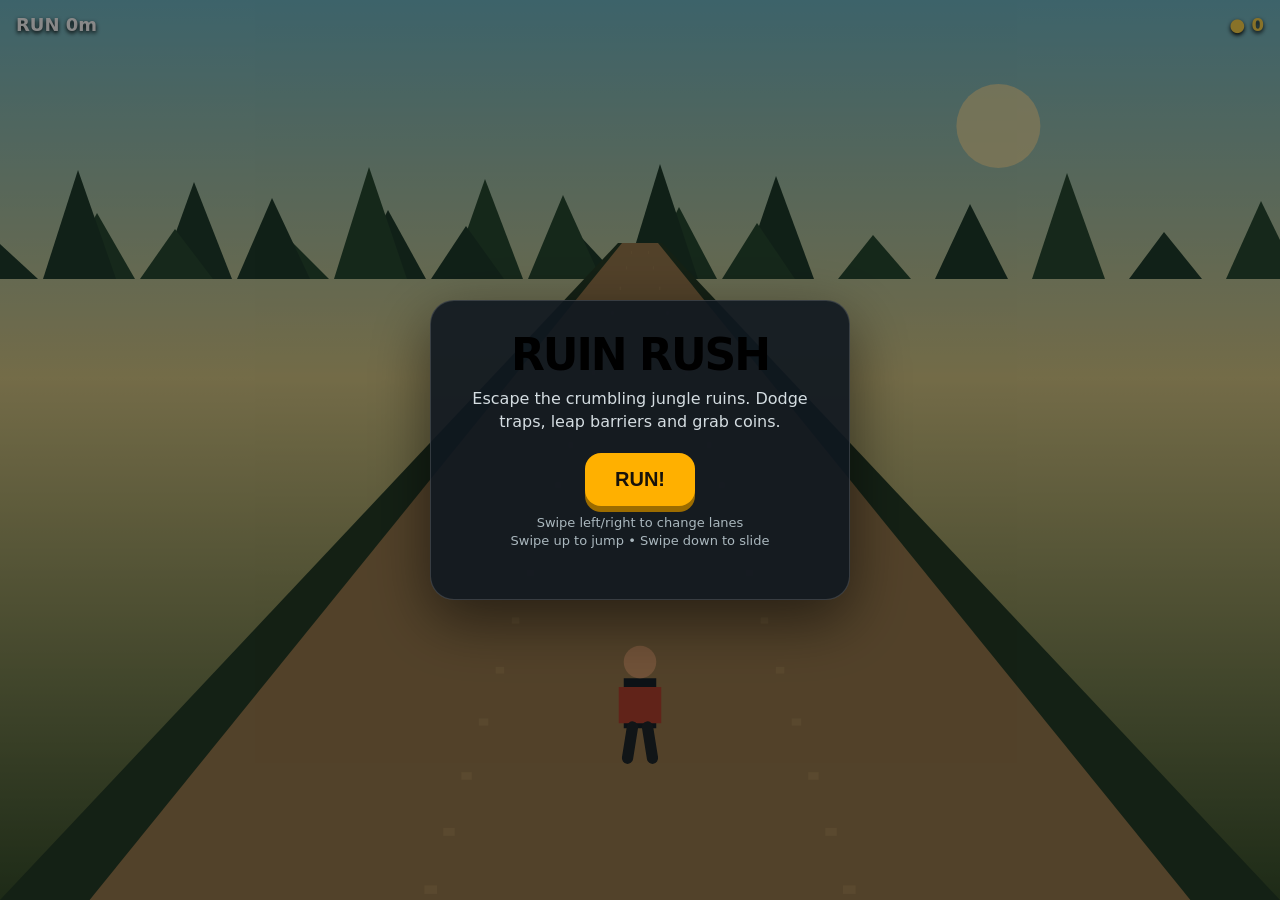
<file: index.html>
<!doctype html>
<html lang="en">
<head>
<meta charset="utf-8"><meta name="viewport" content="width=device-width,initial-scale=1,maximum-scale=1,user-scalable=no,viewport-fit=cover">
<meta name="theme-color" content="#101820"><title>Ruin Rush</title>
<style>
*{box-sizing:border-box;-webkit-tap-highlight-color:transparent}html,body{margin:0;width:100%;height:100%;overflow:hidden;background:#0d1519;font-family:system-ui,-apple-system,sans-serif;touch-action:none}canvas{display:block;width:100%;height:100%}.hud{position:fixed;inset:0;pointer-events:none;color:white;text-shadow:0 2px 4px #000}.top{display:flex;justify-content:space-between;padding:max(14px,env(safe-area-inset-top)) 16px 0;font-weight:900;font-size:18px}.coin{color:#ffd54a}.center{position:absolute;inset:0;display:flex;align-items:center;justify-content:center;background:#0007;pointer-events:auto}.card{width:min(88vw,420px);padding:28px 24px;border-radius:24px;background:#101820e8;border:1px solid #ffffff26;text-align:center;box-shadow:0 20px 60px #0008}.card h1{font-size:44px;margin:0 0 8px;letter-spacing:-2px}.card p{color:#d4dde1;margin:8px 0 20px;line-height:1.4}.btn{border:0;border-radius:16px;background:#ffb000;color:#17120a;font-size:20px;font-weight:900;padding:15px 30px;box-shadow:0 6px 0 #9c6c00}.btn:active{transform:translateY(3px);box-shadow:0 3px 0 #9c6c00}.help{font-size:13px!important;color:#aab8be!important}.hidden{display:none}.flash{position:fixed;inset:0;background:#fff;opacity:0;pointer-events:none}.pause{position:fixed;right:14px;bottom:max(14px,env(safe-area-inset-bottom));width:46px;height:46px;border-radius:50%;border:1px solid #fff4;background:#0007;color:#fff;font-size:18px;pointer-events:auto}
</style></head>
<body><canvas id="c"></canvas><div class="hud"><div class="top"><div>RUN <span id="score">0</span>m</div><div class="coin">● <span id="coins">0</span></div></div></div>
<div id="menu" class="center"><div class="card"><h1>RUIN RUSH</h1><p>Escape the crumbling jungle ruins. Dodge traps, leap barriers and grab coins.</p><button id="start" class="btn">RUN!</button><p class="help">Swipe left/right to change lanes<br>Swipe up to jump • Swipe down to slide</p><p id="best"></p></div></div><button id="pause" class="pause hidden">Ⅱ</button><div id="flash" class="flash"></div>
<script>
const c=document.getElementById('c'),x=c.getContext('2d'),scoreEl=document.getElementById('score'),coinEl=document.getElementById('coins'),menu=document.getElementById('menu'),startBtn=document.getElementById('start'),bestEl=document.getElementById('best'),pauseBtn=document.getElementById('pause');
let W,H,DPR,playing=false,paused=false,last=0,t=0,speed=0.38,dist=0,coins=0,lane=0,targetLane=0,jump=0,jumpV=0,slide=0,objects=[],spawn=0,shake=0;
const best=()=>+localStorage.rrBest||0; function resize(){DPR=Math.min(devicePixelRatio||1,2);W=innerWidth;H=innerHeight;c.width=W*DPR;c.height=H*DPR;x.setTransform(DPR,0,0,DPR,0,0)} addEventListener('resize',resize);resize();
function road(z,l){const horizon=H*.27,bottom=H*1.05,p=Math.pow(1-z,1.55),y=horizon+(bottom-horizon)*p,half=18+(W*.54-18)*p;return {x:W/2+l*half*.56,y,scale:.12+p*1.15,half,p}}
function reset(){playing=true;paused=false;t=dist=coins=0;speed=.38;lane=targetLane=0;jump=jumpV=slide=0;objects=[];spawn=.4;menu.classList.add('hidden');pauseBtn.classList.remove('hidden');scoreEl.textContent=0;coinEl.textContent=0}
function makeObj(){let r=Math.random(),ln=Math.floor(Math.random()*3)-1;if(r<.47){let n=2+Math.floor(Math.random()*4);for(let i=0;i<n;i++)objects.push({type:'coin',lane:ln,z:1+i*.075,got:false})}else if(r<.72)objects.push({type:'rock',lane:ln,z:1});else if(r<.9)objects.push({type:'log',lane:ln,z:1});else{let safe=Math.floor(Math.random()*3)-1;[-1,0,1].forEach(q=>{if(q!==safe)objects.push({type:Math.random()<.5?'rock':'log',lane:q,z:1})})}}
function update(dt){if(!playing||paused)return;t+=dt;dist+=speed*dt*32;speed=Math.min(.76,.38+dist/6500);lane+=(targetLane-lane)*Math.min(1,dt*11);if(jump>0||jumpV>0){jump+=jumpV*dt;jumpV-=5.4*dt;if(jump<=0){jump=0;jumpV=0}}if(slide>0)slide-=dt;spawn-=dt*speed/.38;if(spawn<=0){makeObj();spawn=.58+Math.random()*.52}for(const o of objects){o.z-=speed*dt;if(o.z<.15&&!o.hit&&!o.got&&Math.abs(o.lane-lane)<.42){if(o.type==='coin'){o.got=true;coins++;coinEl.textContent=coins}else{let safe=o.type==='rock'?jump>.28:slide>0;if(!safe){o.hit=true;die()}}}}objects=objects.filter(o=>o.z>-.12&&!o.got);scoreEl.textContent=Math.floor(dist)}
function die(){playing=false;shake=14;let b=Math.max(best(),Math.floor(dist));localStorage.rrBest=b;setTimeout(()=>{pauseBtn.classList.add('hidden');menu.classList.remove('hidden');menu.querySelector('h1').textContent='RUN OVER';menu.querySelector('p').innerHTML=`You made it <b>${Math.floor(dist)}m</b> and collected <b>${coins}</b> coins.`;startBtn.textContent='RUN AGAIN';bestEl.textContent='Best: '+b+'m'},280)}
function draw(){let g=x.createLinearGradient(0,0,0,H);g.addColorStop(0,'#72b9c7');g.addColorStop(.42,'#d8c986');g.addColorStop(1,'#37502b');x.fillStyle=g;x.fillRect(0,0,W,H);x.save();if(shake>0){x.translate((Math.random()-.5)*shake,(Math.random()-.5)*shake);shake*=.84}
// distant sun and jungle
x.fillStyle='#ffe4a0aa';x.beginPath();x.arc(W*.78,H*.14,42,0,7);x.fill();for(let i=0;i<22;i++){let px=(i*97%W),hh=35+(i*31%90);x.fillStyle=i%2?'#294b32':'#1f3d2c';x.beginPath();x.moveTo(px-35,H*.31);x.lineTo(px,H*.31-hh);x.lineTo(px+38,H*.31);x.fill()}
// road
let hz=H*.27;x.fillStyle='#263d27';x.beginPath();x.moveTo(0,H);x.lineTo(W/2-22,hz);x.lineTo(W/2+22,hz);x.lineTo(W,H);x.fill();x.fillStyle='#9a7b4e';x.beginPath();x.moveTo(W/2-18,hz);x.lineTo(W/2+18,hz);x.lineTo(W*.93,H);x.lineTo(W*.07,H);x.fill();
// lane stones perspective
for(let k=0;k<18;k++){let z=(k/18+t*speed*.65)%1,p=road(z,0);x.fillStyle='#c3a16b55';x.fillRect(W/2-p.half*.34,p.y,p.half*.02,3+p.p*6);x.fillRect(W/2+p.half*.32,p.y,p.half*.02,3+p.p*6)}
let sorted=[...objects].sort((a,b)=>b.z-a.z);for(const o of sorted)drawObj(o);drawPlayer();x.restore();if(paused){x.fillStyle='#0009';x.fillRect(0,0,W,H);x.fillStyle='white';x.textAlign='center';x.font='900 36px system-ui';x.fillText('PAUSED',W/2,H/2)}}
function drawObj(o){let p=road(o.z,o.lane);if(o.z>1.12)return;let s=p.scale;if(o.type==='coin'){x.save();x.translate(p.x,p.y-22*s);x.scale(s,s);x.fillStyle='#ffca28';x.beginPath();x.ellipse(0,0,10+Math.sin(t*9+o.z)*3,15,0,0,7);x.fill();x.strokeStyle='#fff0a0';x.lineWidth=2;x.stroke();x.restore()}else if(o.type==='rock'){x.save();x.translate(p.x,p.y);x.scale(s,s);x.fillStyle='#4d4b46';x.beginPath();x.moveTo(-22,0);x.lineTo(-16,-30);x.lineTo(4,-42);x.lineTo(25,-20);x.lineTo(20,0);x.fill();x.fillStyle='#6f6a60';x.beginPath();x.moveTo(-16,-30);x.lineTo(4,-42);x.lineTo(8,-16);x.fill();x.restore()}else{x.save();x.translate(p.x,p.y-35*s);x.scale(s,s);x.fillStyle='#51351e';x.fillRect(-34,-8,68,16);x.fillStyle='#7b512c';x.fillRect(-30,-6,60,5);x.fillStyle='#382313';x.fillRect(-31,8,7,30);x.fillRect(24,8,7,30);x.restore()}}
function drawPlayer(){let base=road(0,lane),py=H*.83-jump*H*.45+(slide>0?18:0),s=Math.min(1.25,W/390);x.save();x.translate(base.x,py);x.scale(s,s);if(slide>0){x.rotate(-.22);x.fillStyle='#17232a';x.fillRect(-25,-28,50,25);x.fillStyle='#d49a6a';x.beginPath();x.arc(25,-23,12,0,7);x.fill();x.fillStyle='#b6422f';x.fillRect(-31,-11,58,13)}else{x.fillStyle='#17232a';x.fillRect(-13,-55,26,40);x.fillStyle='#d49a6a';x.beginPath();x.arc(0,-68,13,0,7);x.fill();x.fillStyle='#b6422f';x.fillRect(-17,-48,34,29);let run=Math.sin(t*14)*12;x.strokeStyle='#20282b';x.lineWidth=9;x.lineCap='round';x.beginPath();x.moveTo(-6,-16);x.lineTo(-10+run,9);x.moveTo(6,-16);x.lineTo(10-run,9);x.stroke()}x.restore()}
function loop(ts){let dt=Math.min(.035,(ts-last)/1000||0);last=ts;update(dt);draw();requestAnimationFrame(loop)}requestAnimationFrame(loop);
function action(a){if(!playing||paused)return;if(a==='left')targetLane=Math.max(-1,targetLane-1);if(a==='right')targetLane=Math.min(1,targetLane+1);if(a==='up'&&jump===0){jumpV=2.25;slide=0}if(a==='down'&&jump===0)slide=.72}
let sx=0,sy=0;addEventListener('pointerdown',e=>{sx=e.clientX;sy=e.clientY});addEventListener('pointerup',e=>{let dx=e.clientX-sx,dy=e.clientY-sy;if(Math.max(Math.abs(dx),Math.abs(dy))<24)return;if(Math.abs(dx)>Math.abs(dy))action(dx>0?'right':'left');else action(dy>0?'down':'up')});addEventListener('keydown',e=>{if(e.key==='ArrowLeft')action('left');if(e.key==='ArrowRight')action('right');if(e.key==='ArrowUp'||e.key===' ')action('up');if(e.key==='ArrowDown')action('down')});startBtn.onclick=()=>{menu.querySelector('h1').textContent='RUIN RUSH';reset()};pauseBtn.onclick=()=>{paused=!paused;pauseBtn.textContent=paused?'▶':'Ⅱ'};bestEl.textContent=best()?'Best: '+best()+'m':'';
</script></body></html>
</file>
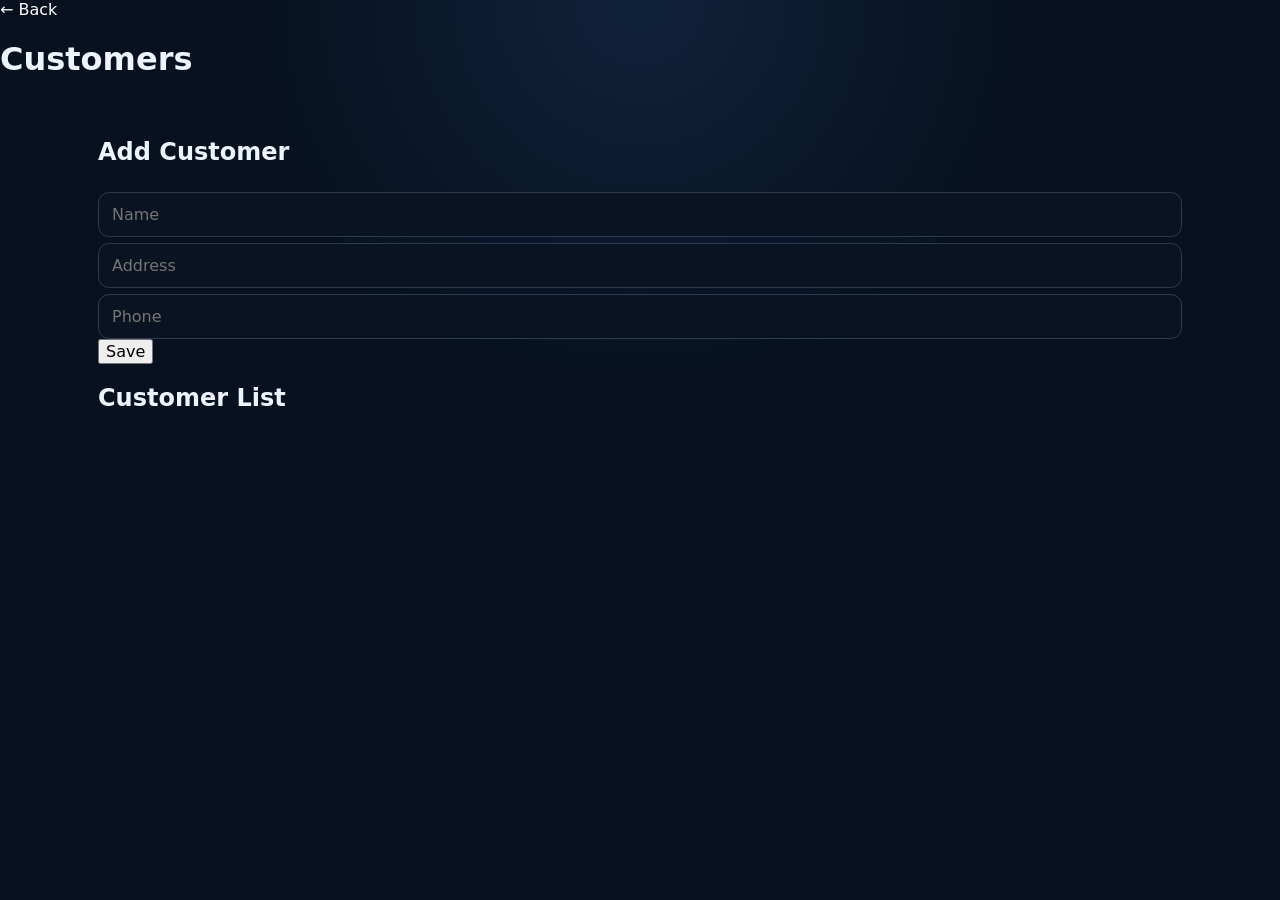
<file: customers.html>
<!DOCTYPE html>
<html>
<head>
    <title>Customers</title>
    <link rel="stylesheet" href="css/style.css">
</head>
<body>

<header class="topbar">
    <a href="index.html" style="color:#fff;text-decoration:none;">← Back</a>
    <h1>Customers</h1>
</header>

<main class="dashboard">

    <section class="recentCard">
        <h2>Add Customer</h2>

        <input id="custName" placeholder="Name">
        <input id="custAddress" placeholder="Address">
        <input id="custPhone" placeholder="Phone">

        <button onclick="addCustomer()">Save</button>
    </section>

    <section class="recentCard">
        <h2>Customer List</h2>
        <ul id="customerList"></ul>
    </section>

</main>

<script src="js/customers.js"></script>

</body>
</html>
</file>
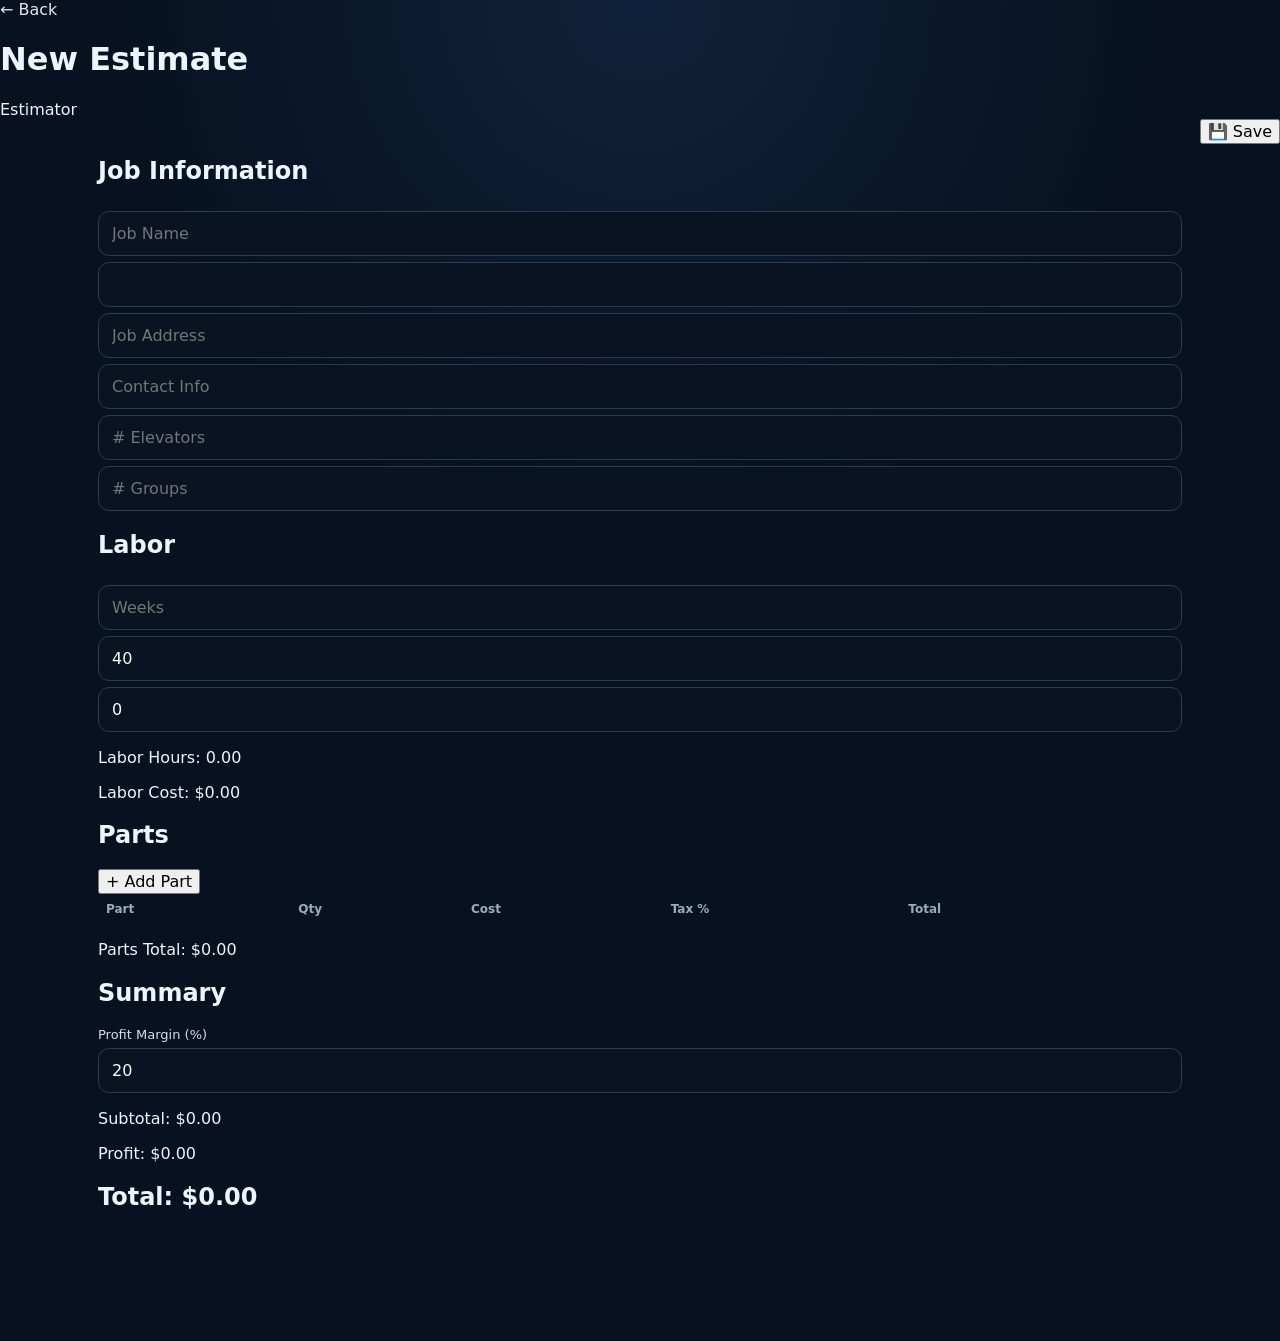
<file: estimate.html>
<!DOCTYPE html>
<html lang="en">
<head>
    <meta charset="UTF-8">
    <meta name="viewport" content="width=device-width, initial-scale=1.0">
    <title>New Estimate</title>

    <link rel="stylesheet" href="css/style.css">
</head>

<body>

<header class="topbar">
    <a href="index.html" style="color:#e5e7eb;text-decoration:none;">← Back</a>
    <h1>New Estimate</h1>
    <div class="version">Estimator</div>
    <button onclick="saveEstimate()" style="float:right;">
💾 Save
</button>
</header>

<main class="dashboard">

    <!-- JOB INFO -->
    <section class="recentCard">
        <h2>Job Information</h2>

        <input id="jobName" placeholder="Job Name">
        <input id=<select id="customerSelect"></select> 
        <input id="address" placeholder="Job Address">
        <input id="contact" placeholder="Contact Info">

        <div class="row">
            <input id="elevators" type="number" placeholder="# Elevators">
            <input id="groups" type="number" placeholder="# Groups">
        </div>
    </section>

    <!-- LABOR -->
    <section class="recentCard">
        <h2>Labor</h2>

        <div class="row">
            <input id="weeks" type="number" placeholder="Weeks">
            <input id="hoursPerWeek" type="number" placeholder="Hours/Week">
        </div>

        <div class="row">
            <input id="laborRate" type="number" placeholder="Labor Rate ($/hr)">
        </div>

        <p>Labor Hours: <span id="laborHours">0</span></p>
        <p>Labor Cost: $<span id="laborCost">0</span></p>
    </section>

    <!-- PARTS -->
    <section class="recentCard">
        <h2>Parts</h2>

        <button onclick="addPart()">+ Add Part</button>

        <table>
            <thead>
                <tr>
                    <th>Part</th>
                    <th>Qty</th>
                    <th>Cost</th>
                    <th>Tax %</th>
                    <th>Total</th>
                    <th></th>
                </tr>
            </thead>

            <tbody id="partsBody"></tbody>
        </table>

        <p>Parts Total: $<span id="partsTotal">0</span></p>
    </section>

    <!-- SUMMARY -->
    <section class="recentCard">
        <h2>Summary</h2>

        <label>Profit Margin (%)</label>
        <input id="profit" type="number">

        <p>Subtotal: $<span id="subtotal">0</span></p>
        <p>Profit: $<span id="profitValue">0</span></p>

        <h2>Total: $<span id="grandTotal">0</span></h2>
    </section>

</main>

<script src="js/storage.js"></script>
<script src="js/estimate.js"></script>

</body>
</html>
</file>
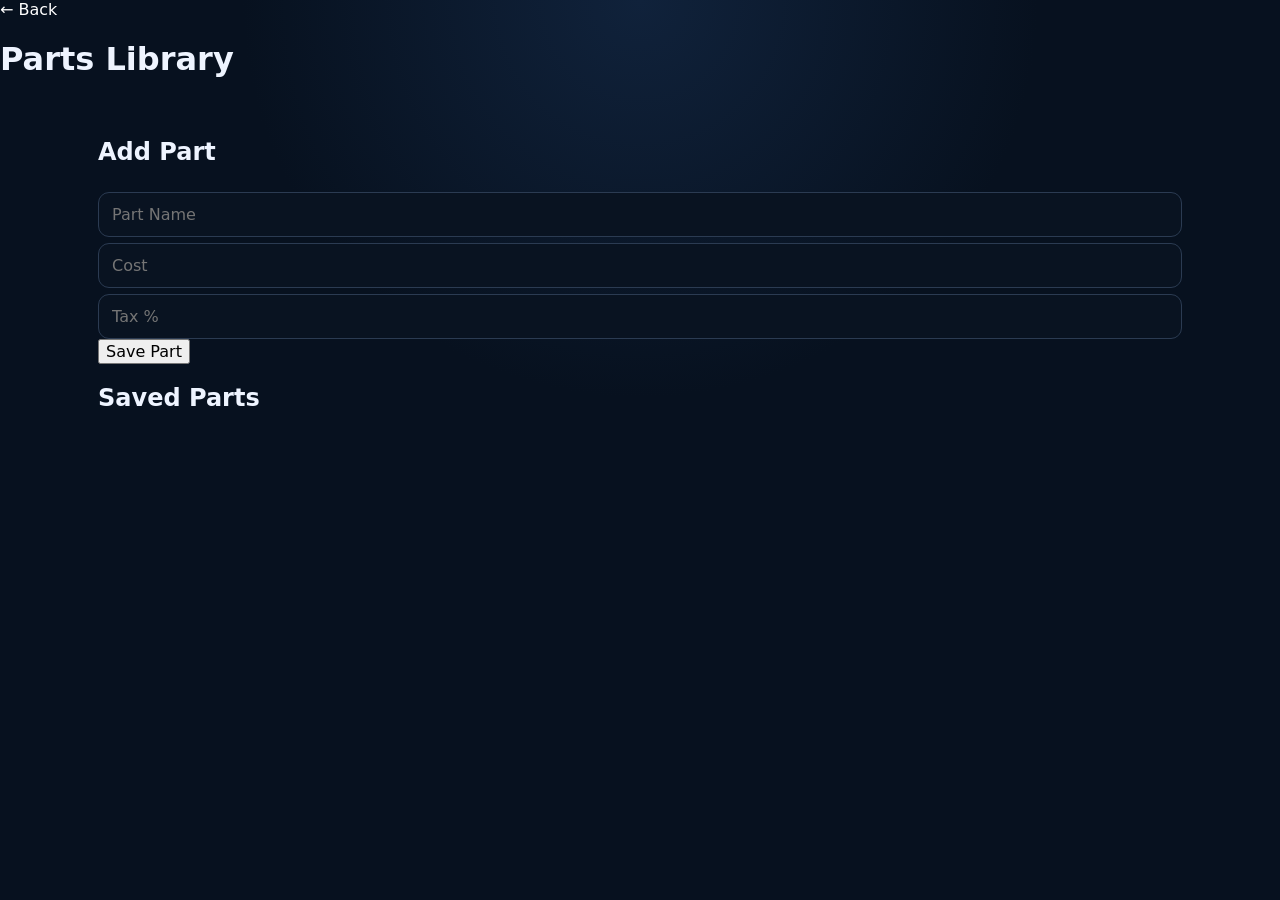
<file: parts.html>
<!DOCTYPE html>
<html>
<head>
    <title>Parts Library</title>
    <link rel="stylesheet" href="css/style.css">
</head>
<body>

<header class="topbar">
    <a href="index.html" style="color:#fff;text-decoration:none;">← Back</a>
    <h1>Parts Library</h1>
</header>

<main class="dashboard">

    <section class="recentCard">
        <h2>Add Part</h2>

        <input id="partName" placeholder="Part Name">
        <input id="partCost" type="number" placeholder="Cost">
        <input id="partTax" type="number" placeholder="Tax %">

        <button onclick="addPart()">Save Part</button>
    </section>

    <section class="recentCard">
        <h2>Saved Parts</h2>
        <ul id="partsList"></ul>
    </section>

</main>

<script src="js/parts.js"></script>

</body>
</html>
</file>
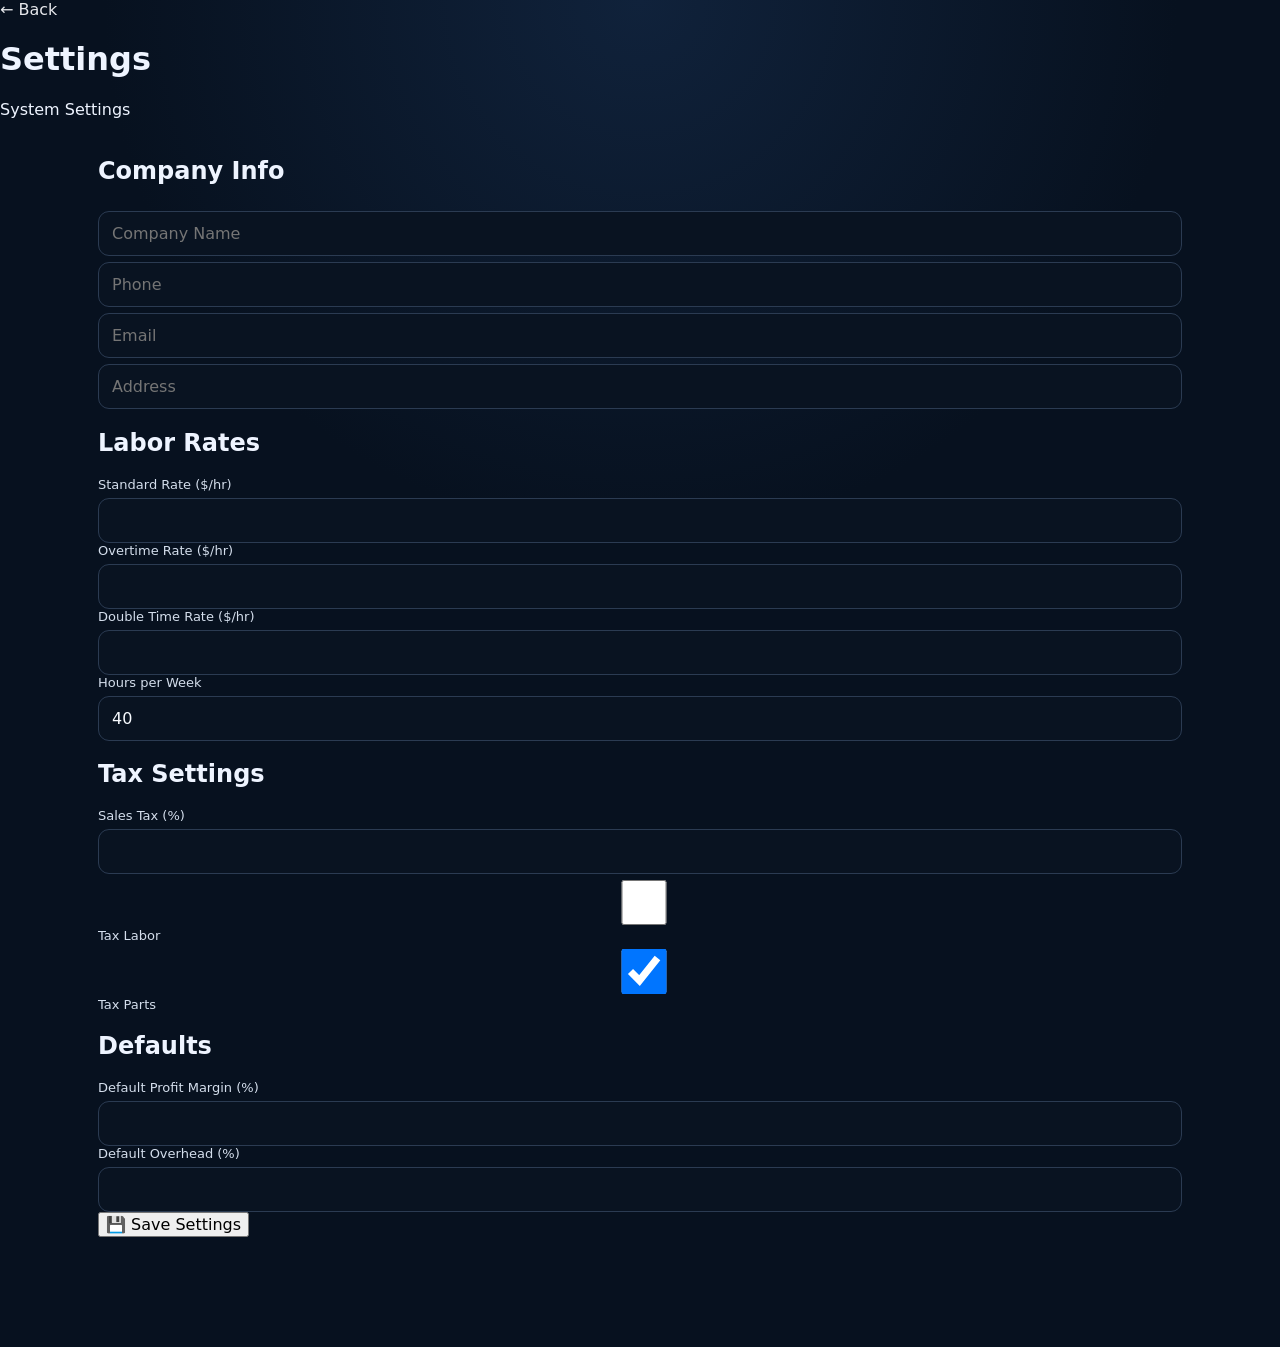
<file: settings.html>
<!DOCTYPE html>
<html lang="en">
<head>
    <meta charset="UTF-8">
    <meta name="viewport" content="width=device-width, initial-scale=1.0">
    <title>Settings - Bid Sheet</title>

    <link rel="stylesheet" href="css/style.css">
</head>

<body>

<header class="topbar">
    <a href="index.html" style="color:#e5e7eb;text-decoration:none;">← Back</a>
    <h1>Settings</h1>
    <div class="version">System Settings</div>
</header>

<main class="dashboard">

    <!-- COMPANY -->
    <section class="recentCard">
        <h2>Company Info</h2>

        <input id="companyName" placeholder="Company Name">
        <input id="companyPhone" placeholder="Phone">
        <input id="companyEmail" placeholder="Email">
        <input id="companyAddress" placeholder="Address">
    </section>

    <!-- LABOR -->
    <section class="recentCard">
        <h2>Labor Rates</h2>

        <label>Standard Rate ($/hr)</label>
        <input id="standardRate" type="number">

        <label>Overtime Rate ($/hr)</label>
        <input id="otRate" type="number">

        <label>Double Time Rate ($/hr)</label>
        <input id="dtRate" type="number">

        <label>Hours per Week</label>
        <input id="hoursPerWeek" type="number" value="40">
    </section>

    <!-- TAX -->
    <section class="recentCard">
        <h2>Tax Settings</h2>

        <label>Sales Tax (%)</label>
        <input id="taxRate" type="number">

        <label>
            <input id="taxLabor" type="checkbox">
            Tax Labor
        </label>

        <label>
            <input id="taxParts" type="checkbox" checked>
            Tax Parts
        </label>
    </section>

    <!-- PROFIT -->
    <section class="recentCard">
        <h2>Defaults</h2>

        <label>Default Profit Margin (%)</label>
        <input id="profitMargin" type="number">

        <label>Default Overhead (%)</label>
        <input id="overhead" type="number">
    </section>

    <button onclick="saveSettings()">💾 Save Settings</button>

</main>

<script src="js/settings.js"></script>

</body>
</html>
</file>
<file: css/style.css>
:root{--bg:#07111f;--panel:#111c2d;--panel2:#0d1726;--line:#2b3b52;--text:#eef4ff;--muted:#9cabbe;--blue:#4d8dff;--purple:#c061ff;--green:#75e26d;--danger:#ff6b78}*{box-sizing:border-box}html{background:var(--bg)}body{margin:0;background:radial-gradient(circle at top,#10223b 0,#07111f 36%);color:var(--text);font-family:Inter,system-ui,-apple-system,BlinkMacSystemFont,"Segoe UI",sans-serif;min-height:100vh}button,input,select,textarea{font:inherit}button{cursor:pointer}.appbar{position:sticky;top:0;z-index:20;display:grid;grid-template-columns:56px 1fr 96px;align-items:center;padding:calc(10px + env(safe-area-inset-top)) 16px 10px;background:rgba(7,17,31,.92);backdrop-filter:blur(18px);border-bottom:1px solid rgba(255,255,255,.06)}.brand{text-align:center}.brand h1{margin:0;font-size:30px;letter-spacing:-1.5px}.brand h1 span{color:var(--blue)}.brand p{margin:2px 0 0;text-transform:uppercase;letter-spacing:3px;font-size:10px;color:var(--muted)}.headActions{display:flex;justify-content:flex-end;gap:6px}.iconButton{width:42px;height:42px;border:0;background:transparent;color:var(--text);font-size:24px;border-radius:12px}.iconButton:active{background:#18273b}main{max-width:1120px;margin:auto;padding:18px 18px calc(110px + env(safe-area-inset-bottom))}.view{display:none}.view.active{display:block}.estimateTop,.pageTitle,.sectionHead{display:flex;justify-content:space-between;gap:14px;align-items:center}.estimateTop{margin-bottom:14px}.estimateTop h2,.pageTitle h2{margin:0;font-size:22px}.estimateTop p,.pageTitle p{margin:3px 0;color:var(--muted);font-size:13px}.actions,.buttonRow{display:flex;gap:8px;flex-wrap:wrap}.primary,.secondary,.purpleButton,.filebtn,.dangerButton{border-radius:11px;padding:11px 15px;border:1px solid var(--line);font-weight:700;color:#fff;background:#17253a}.primary{border-color:#3579ff;background:linear-gradient(135deg,#1c67ff,#7150dc)}.purpleButton{border:0;background:linear-gradient(135deg,#9945e9,#bd55ff)}.secondary{background:#162438}.full{width:100%;margin-top:10px}.panel{position:relative;background:linear-gradient(145deg,rgba(20,33,51,.98),rgba(13,23,38,.98));border:1px solid #33445d;border-radius:16px;padding:17px;margin-bottom:16px;box-shadow:0 10px 35px rgba(0,0,0,.18)}.panel h3{margin:0 0 15px;font-size:16px;letter-spacing:.3px}.accentBlue h3{color:#67a4ff}.accentPurple h3{color:#cb6cff}.accentGreen h3{color:#79e875}.accentBlue{box-shadow:inset 0 1px 0 rgba(77,141,255,.2),0 10px 35px rgba(0,0,0,.18)}.accentPurple{box-shadow:inset 0 1px 0 rgba(192,97,255,.24),0 10px 35px rgba(0,0,0,.18)}.formGrid{display:grid;grid-template-columns:repeat(2,minmax(0,1fr));gap:12px}.jobGrid{grid-template-columns:2fr 1fr}.wide{grid-column:1/-1}label{display:block;color:#d4deec;font-size:13px}input,select,textarea{width:100%;margin-top:6px;border:1px solid #2b3b52;border-radius:11px;padding:12px 13px;background:#091321;color:#f8fbff;outline:none;min-height:45px}textarea{resize:vertical}input:focus,select:focus,textarea:focus{border-color:var(--blue);box-shadow:0 0 0 3px rgba(77,141,255,.13)}.twoPanels{display:grid;grid-template-columns:1fr 1fr;gap:16px}.stepper{display:grid;grid-template-columns:48px 1fr 48px;margin:6px 0 14px;border:1px solid #2b3b52;border-radius:11px;overflow:hidden;background:#091321}.stepper input{border:0;border-radius:0;margin:0;text-align:center;font-size:18px}.stepper button{border:0;background:#101c2c;color:#fff;font-size:23px}.stepper button:active{background:#21334b}.laborTable{overflow:hidden}.laborHead,.labor-row{display:grid;grid-template-columns:minmax(150px,1.5fr) minmax(90px,.7fr) minmax(110px,.9fr) minmax(110px,.8fr);gap:12px;align-items:center}.laborHead{padding:0 4px 9px;color:var(--muted);font-size:12px;border-bottom:1px solid #304157}.labor-row{padding:8px 4px}.labor-row input{margin:0;text-align:center;min-height:42px}.labor-row output{text-align:right;color:var(--green);font-weight:800}.laborTotal{display:flex;justify-content:space-between;border-top:1px solid #304157;padding:14px 4px 0;margin-top:5px;font-weight:800}.laborTotal strong{color:var(--green)}.tablewrap{overflow-x:auto}table{width:100%;border-collapse:collapse;min-width:680px}th{text-align:left;color:var(--muted);font-size:12px;padding:8px}td{padding:7px}td input{margin:0;min-height:40px}.iconbtn{border:0;background:#2a1a25;color:#ff8f99;border-radius:8px;width:36px;height:36px;font-size:20px}.emptyState{text-align:center;padding:28px 10px;color:var(--muted);display:flex;flex-direction:column;gap:6px}.emptyState div{font-size:42px;opacity:.55}.emptyState b{color:#e2e9f5}.partsTotals{display:grid;grid-template-columns:1fr 1fr auto;gap:12px;align-items:end;border-top:1px solid #304157;padding-top:13px}.partsTotals span{display:flex;justify-content:space-between;gap:12px;color:#d1d9e6}.partsTotals span b{color:#d26cff}.partsTotals strong{color:#d26cff;text-align:right}.partsTotals em{display:block;font-size:24px;font-style:normal}.adjustGrid{grid-template-columns:repeat(4,1fr)}.totalBanner{display:flex;align-items:center;justify-content:space-between;gap:20px;padding:20px 22px;border-radius:16px;background:linear-gradient(110deg,#1559d7,#5136c9 62%,#7a2fc7);box-shadow:0 15px 45px rgba(34,69,207,.25)}.totalBanner h3{margin:0;text-transform:uppercase;letter-spacing:.8px}.totalBanner p{margin:7px 0 0;color:#dfe8ff;font-size:13px}.totalBanner strong{font-size:38px;white-space:nowrap}.bottomNav{position:fixed;z-index:30;left:0;right:0;bottom:0;display:grid;grid-template-columns:repeat(5,1fr);padding:7px 10px calc(7px + env(safe-area-inset-bottom));background:rgba(12,23,38,.97);backdrop-filter:blur(20px);border-top:1px solid #263850}.bottomNav button{border:0;background:transparent;color:#c5ceda;padding:7px 3px;border-radius:11px;font-size:11px}.bottomNav button span{display:block;font-size:23px;margin-bottom:3px}.bottomNav button.active{color:var(--blue);background:#102c52}.list{display:grid;gap:10px}.listitem{display:grid;grid-template-columns:1fr auto auto auto;gap:8px;align-items:center;background:var(--panel);border:1px solid var(--line);border-radius:14px;padding:12px}.itemmain{text-align:left;background:transparent;border:0;color:#fff}.itemmain b,.itemmain span{display:block}.itemmain span{color:var(--muted);margin-top:3px}.more,.delete{border:1px solid var(--line);background:#17253a;color:#fff;border-radius:9px;padding:8px}.delete{color:#ff9aa4}.empty{background:var(--panel);border:1px dashed var(--line);padding:34px;text-align:center;border-radius:14px;color:var(--muted)}.check{display:flex;gap:10px;align-items:center;margin-top:14px}.check input{width:auto;margin:0}.danger{border-color:#59323b}.dangerButton{color:#ff9aa4}.filebtn{display:inline-flex;align-items:center}.filebtn input{display:none}dialog{border:1px solid var(--line);border-radius:18px;padding:0;background:#101c2d;color:#fff;width:min(520px,calc(100% - 28px));box-shadow:0 30px 100px #000}dialog::backdrop{background:rgba(0,0,0,.72);backdrop-filter:blur(4px)}dialog form{padding:20px}dialog h3{margin-top:0}.dialogActions{display:flex;justify-content:flex-end;gap:10px;margin-top:18px}.dialogActions button{padding:10px 14px;border-radius:10px;border:1px solid var(--line);background:#17253a;color:#fff}#toast{position:fixed;z-index:50;left:50%;bottom:calc(92px + env(safe-area-inset-bottom));transform:translate(-50%,20px);opacity:0;background:#e9f2ff;color:#0b1523;padding:11px 16px;border-radius:999px;font-weight:700;transition:.2s;pointer-events:none}#toast.show{opacity:1;transform:translate(-50%,0)}@media(max-width:720px){main{padding-left:10px;padding-right:10px}.appbar{grid-template-columns:44px 1fr 82px;padding-left:10px;padding-right:10px}.brand h1{font-size:26px}.panel{padding:14px;border-radius:14px}.estimateTop{align-items:flex-start}.actions{justify-content:flex-end}.twoPanels,.formGrid,.jobGrid,.adjustGrid{grid-template-columns:1fr}.wide{grid-column:auto}.laborHead,.labor-row{grid-template-columns:1.25fr .75fr .9fr 1fr;gap:6px}.labor-row b{font-size:12px}.labor-row input{padding:8px 5px}.labor-row output{font-size:12px}.partsTotals{grid-template-columns:1fr}.partsTotals strong{text-align:left}.totalBanner{padding:17px;align-items:flex-end}.totalBanner strong{font-size:30px}.listitem{grid-template-columns:1fr auto}.listitem strong{grid-column:2}.listitem .more,.listitem .delete{grid-row:2}.pageTitle{align-items:flex-start}.pageTitle .primary{padding:10px 12px;font-size:12px}}@media print{.appbar,.bottomNav,.actions,.stepper button,#applyWeeks,#addPartBtn,.iconbtn{display:none!important}body{background:#fff;color:#000}.view{display:none!important}#estimate{display:block!important}main{padding:0}.panel{box-shadow:none;border:1px solid #bbb;background:#fff}.totalBanner{color:#fff;-webkit-print-color-adjust:exact;print-color-adjust:exact}}
</file>
